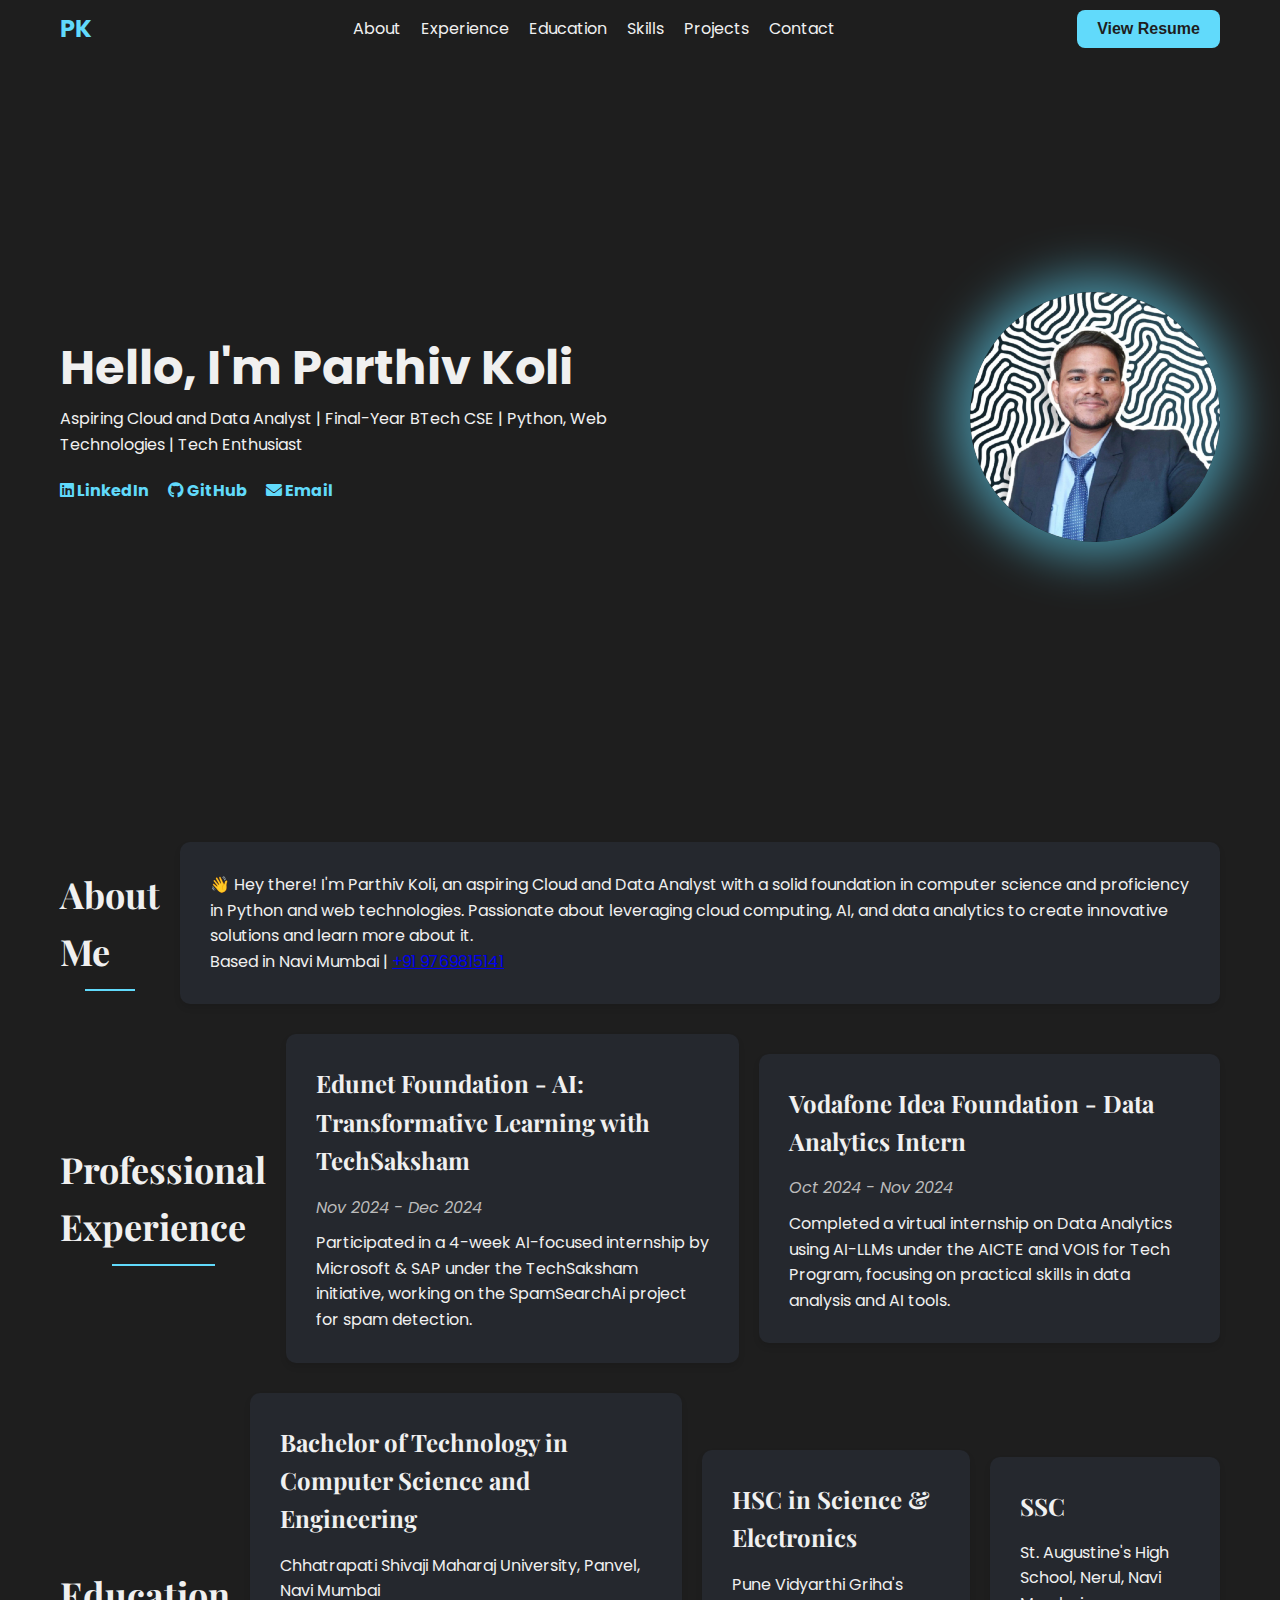
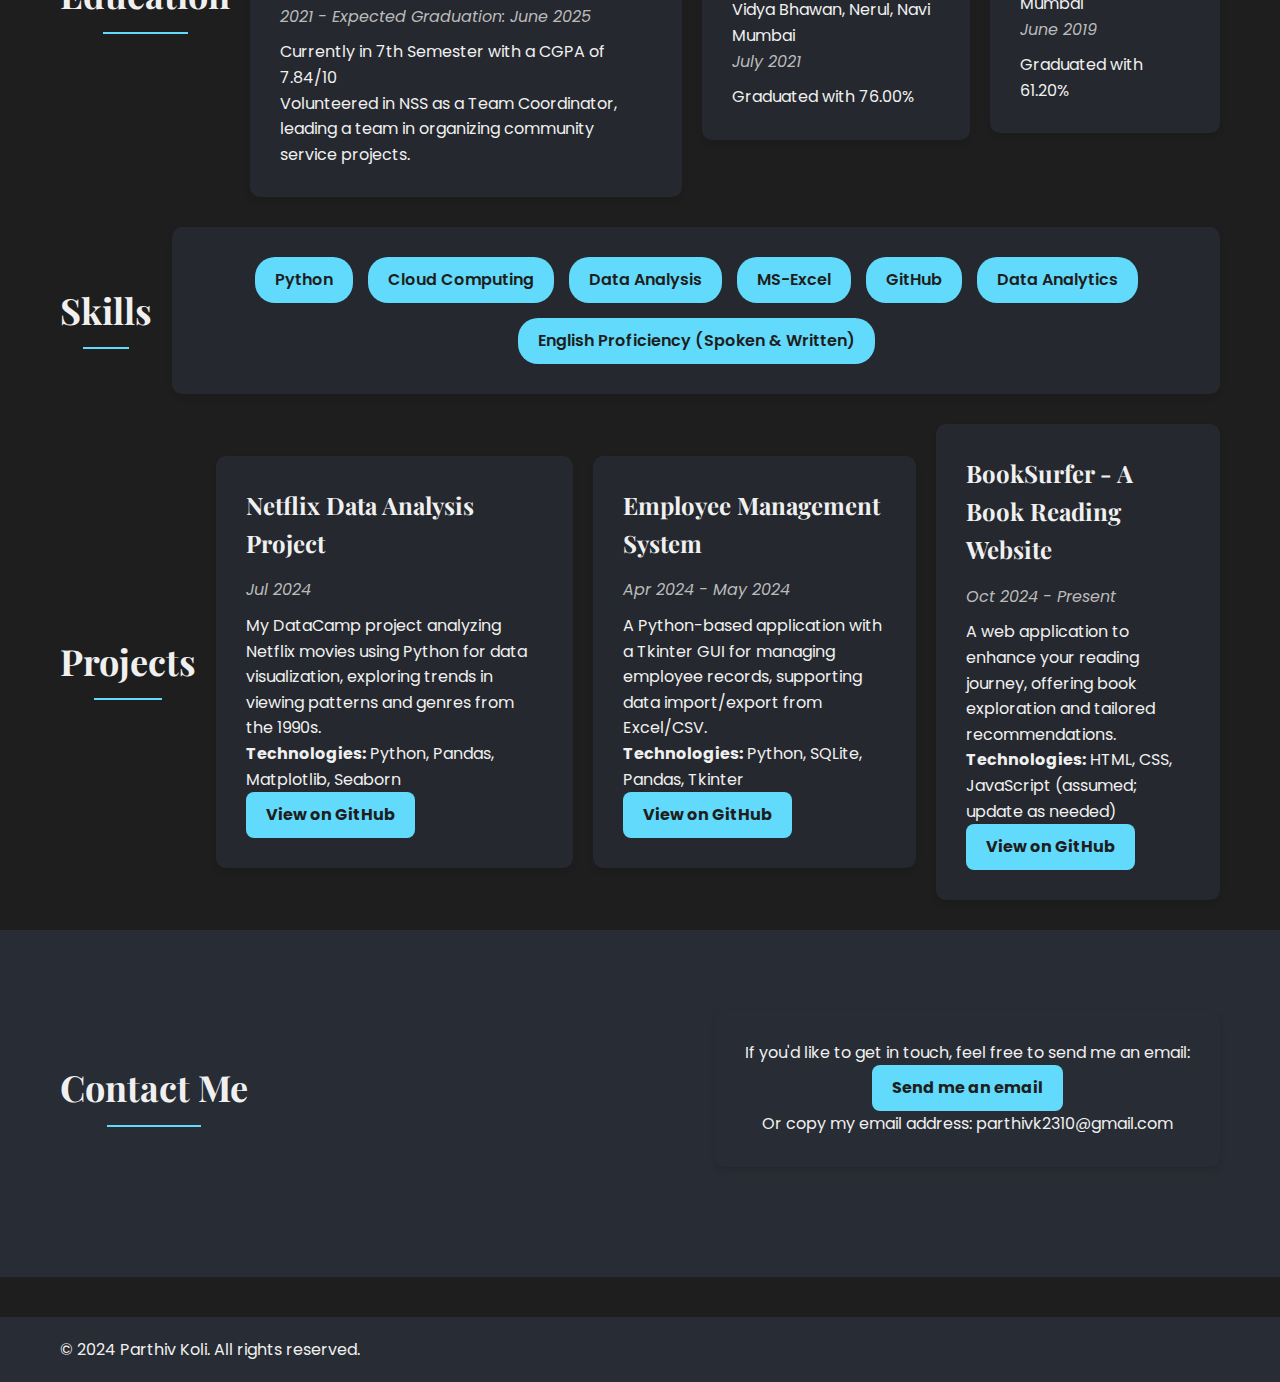
<file: index.html>
<!DOCTYPE html>
<html lang="en">
<head>
    <meta charset="UTF-8">
    <meta name="viewport" content="width=device-width, initial-scale=1.0">
    <title>Parthiv Koli - Portfolio</title>
    <link rel="stylesheet" href="styles.css">
    <link rel="stylesheet" href="https://cdnjs.cloudflare.com/ajax/libs/animate.css/4.1.1/animate.min.css">
    <link rel="stylesheet" href="https://cdnjs.cloudflare.com/ajax/libs/font-awesome/6.0.0-beta3/css/all.min.css">
    <link rel="stylesheet" href="easter.css">
</head>
<body>
    <header>
        <div class="container">
            <div class="logo">PK</div>
            <div class="hamburger" onclick="toggleMenu()">☰</div>
            <nav>
                <ul id="nav-links">
                    <li><a href="#about">About</a></li>
                    <li><a href="#experience">Experience</a></li>
                    <li><a href="#education">Education</a></li>
                    <li><a href="#skills">Skills</a></li>
                    <li><a href="#projects">Projects</a></li>
                    <li><a href="#contact">Contact</a></li>
                </ul>
            </nav>
            <button onclick="window.location.href='resume.html'">View Resume</button>
        </div>
    </header>

    <main>
        <section id="hero">
            <div class="container">
                <div class="hero-content animate__animated animate__fadeInLeft">
                    <h1>Hello, I'm Parthiv Koli</h1>
                    <p class="about-text">Aspiring Cloud and Data Analyst | Final-Year BTech CSE | Python, Web Technologies | Tech Enthusiast</p>
                    <div class="social-links">
                        <a href="https://www.linkedin.com/in/parthivkoli/" target="_blank"><i class="fab fa-linkedin"></i> LinkedIn</a>
                        <a href="https://github.com/Parthivkoli" target="_blank"><i class="fab fa-github"></i> GitHub</a>
                        <a href="mailto:parthivk2310@gmail.com"><i class="fas fa-envelope"></i> Email</a>
                    </div>
                </div>
                <div class="profile-image-container animate__animated animate__fadeInRight">
                    <img src="images/ParthivProfile.jpeg" alt="Parthiv Koli" class="profile-image">
                </div>
            </div>
        </section>

        <section id="about">
            <div class="container">
                <h2>About Me</h2>
                <div class="content-box animate__animated animate__fadeInUp">
                    <p>👋 Hey there! I'm Parthiv Koli, an aspiring Cloud and Data Analyst with a solid foundation in computer science and proficiency in Python and web technologies. Passionate about leveraging cloud computing, AI, and data analytics to create innovative solutions and learn more about it.</p>
                    <p>Based in Navi Mumbai | <a href="tel:+919769815141">+91 9769815141</a></p>
                </div>
            </div>
        </section>

        <section id="experience">
            <div class="container">
                <h2>Professional Experience</h2>
                <div class="content-box animate__animated animate__fadeInUp">
                    <h3>Edunet Foundation - AI: Transformative Learning with TechSaksham</h3>
                    <p class="date">Nov 2024 - Dec 2024</p>
                    <p>Participated in a 4-week AI-focused internship by Microsoft & SAP under the TechSaksham initiative, working on the SpamSearchAi project for spam detection.</p>
                </div>
                <div class="content-box animate__animated animate__fadeInUp">
                    <h3>Vodafone Idea Foundation - Data Analytics Intern</h3>
                    <p class="date">Oct 2024 - Nov 2024</p>
                    <p>Completed a virtual internship on Data Analytics using AI-LLMs under the AICTE and VOIS for Tech Program, focusing on practical skills in data analysis and AI tools.</p>
                </div>
            </div>
        </section>

        <section id="education">
            <div class="container">
                <h2>Education</h2>
                <div class="content-box animate__animated animate__fadeInUp">
                    <h3>Bachelor of Technology in Computer Science and Engineering</h3>
                    <p>Chhatrapati Shivaji Maharaj University, Panvel, Navi Mumbai</p>
                    <p class="date">2021 - Expected Graduation: June 2025</p>
                    <p>Currently in 7th Semester with a CGPA of 7.84/10</p>
                    <p>Volunteered in NSS as a Team Coordinator, leading a team in organizing community service projects.</p>
                </div>
                <div class="content-box animate__animated animate__fadeInUp">
                    <h3>HSC in Science & Electronics</h3>
                    <p>Pune Vidyarthi Griha's Vidya Bhawan, Nerul, Navi Mumbai</p>
                    <p class="date">July 2021</p>
                    <p>Graduated with 76.00%</p>
                </div>
                <div class="content-box animate__animated animate__fadeInUp">
                    <h3>SSC</h3>
                    <p>St. Augustine's High School, Nerul, Navi Mumbai</p>
                    <p class="date">June 2019</p>
                    <p>Graduated with 61.20%</p>
                </div>
            </div>
        </section>

        <section id="skills">
            <div class="container">
                <h2>Skills</h2>
                <div class="content-box animate__animated animate__fadeInUp">
                    <ul class="skills-list">
                        <li>Python</li>
                        <li>Cloud Computing</li>
                        <li>Data Analysis</li>
                        <li>MS-Excel</li>
                        <li>GitHub</li>
                        <li>Data Analytics</li>
                        <li>English Proficiency (Spoken & Written)</li>
                    </ul>
                </div>
            </div>
        </section>

        <section id="projects">
            <div class="container">
                <h2>Projects</h2>
                <div class="content-box animate__animated animate__fadeInUp">
                    <h3>Netflix Data Analysis Project</h3>
                    <p class="date">Jul 2024</p>
                    <p>My DataCamp project analyzing Netflix movies using Python for data visualization, exploring trends in viewing patterns and genres from the 1990s.</p>
                    <p><strong>Technologies:</strong> Python, Pandas, Matplotlib, Seaborn</p>
                    <a href="https://github.com/Parthivkoli/Netflix-Data-Analysis-Project" class="btn" target="_blank">View on GitHub</a>
                </div>
                <div class="content-box animate__animated animate__fadeInUp">
                    <h3>Employee Management System</h3>
                    <p class="date">Apr 2024 - May 2024</p>
                    <p>A Python-based application with a Tkinter GUI for managing employee records, supporting data import/export from Excel/CSV.</p>
                    <p><strong>Technologies:</strong> Python, SQLite, Pandas, Tkinter</p>
                    <a href="https://github.com/Parthivkoli/Employee-Management-System" class="btn" target="_blank">View on GitHub</a>
                </div>
                <div class="content-box animate__animated animate__fadeInUp">
                    <h3>BookSurfer - A Book Reading Website</h3>
                    <p class="date">Oct 2024 - Present</p>
                    <p>A web application to enhance your reading journey, offering book exploration and tailored recommendations.</p>
                    <p><strong>Technologies:</strong> HTML, CSS, JavaScript (assumed; update as needed)</p>
                    <a href="https://github.com/Parthivkoli/BookSurfer" class="btn" target="_blank">View on GitHub</a>
                </div>
            </div>
        </section>

        <section id="contact" class="section">
            <div class="container">
                <h2>Contact Me</h2>
                <div class="content-box animate__animated animate__fadeInUp">
                    <p>If you'd like to get in touch, feel free to send me an email:</p>
                    <a href="mailto:parthivk2310@gmail.com?subject=Portfolio%20Contact" class="email-btn">Send me an email</a>
                    <p class="email-info">Or copy my email address: <span class="email-address">parthivk2310@gmail.com</span></p>
                </div>
            </div>
        </section>
    </main>

    <footer>
        <div class="container">
            <p>© 2024 Parthiv Koli. All rights reserved.</p>
        </div>
    </footer>

    <!-- Updated Easter Egg Game Container -->
    <div id="easter-egg-game">
        <div id="game-container">
            <div id="question"></div>
            <div id="image"></div>
            <div id="timer">Time left: 10s</div>
            <div id="options"></div>
            <div id="score">Score: 0</div>
            <div id="game-over">Game Over!<br><button id="restart-button">Restart</button></div>
        </div>
    </div>

    <script src="script.js"></script>
    <script src="easter.js" defer></script>
    <script>
        function toggleMenu() {
            const navLinks = document.getElementById('nav-links');
            navLinks.classList.toggle('active');
        }
    </script>
</body>
</html>
</file>
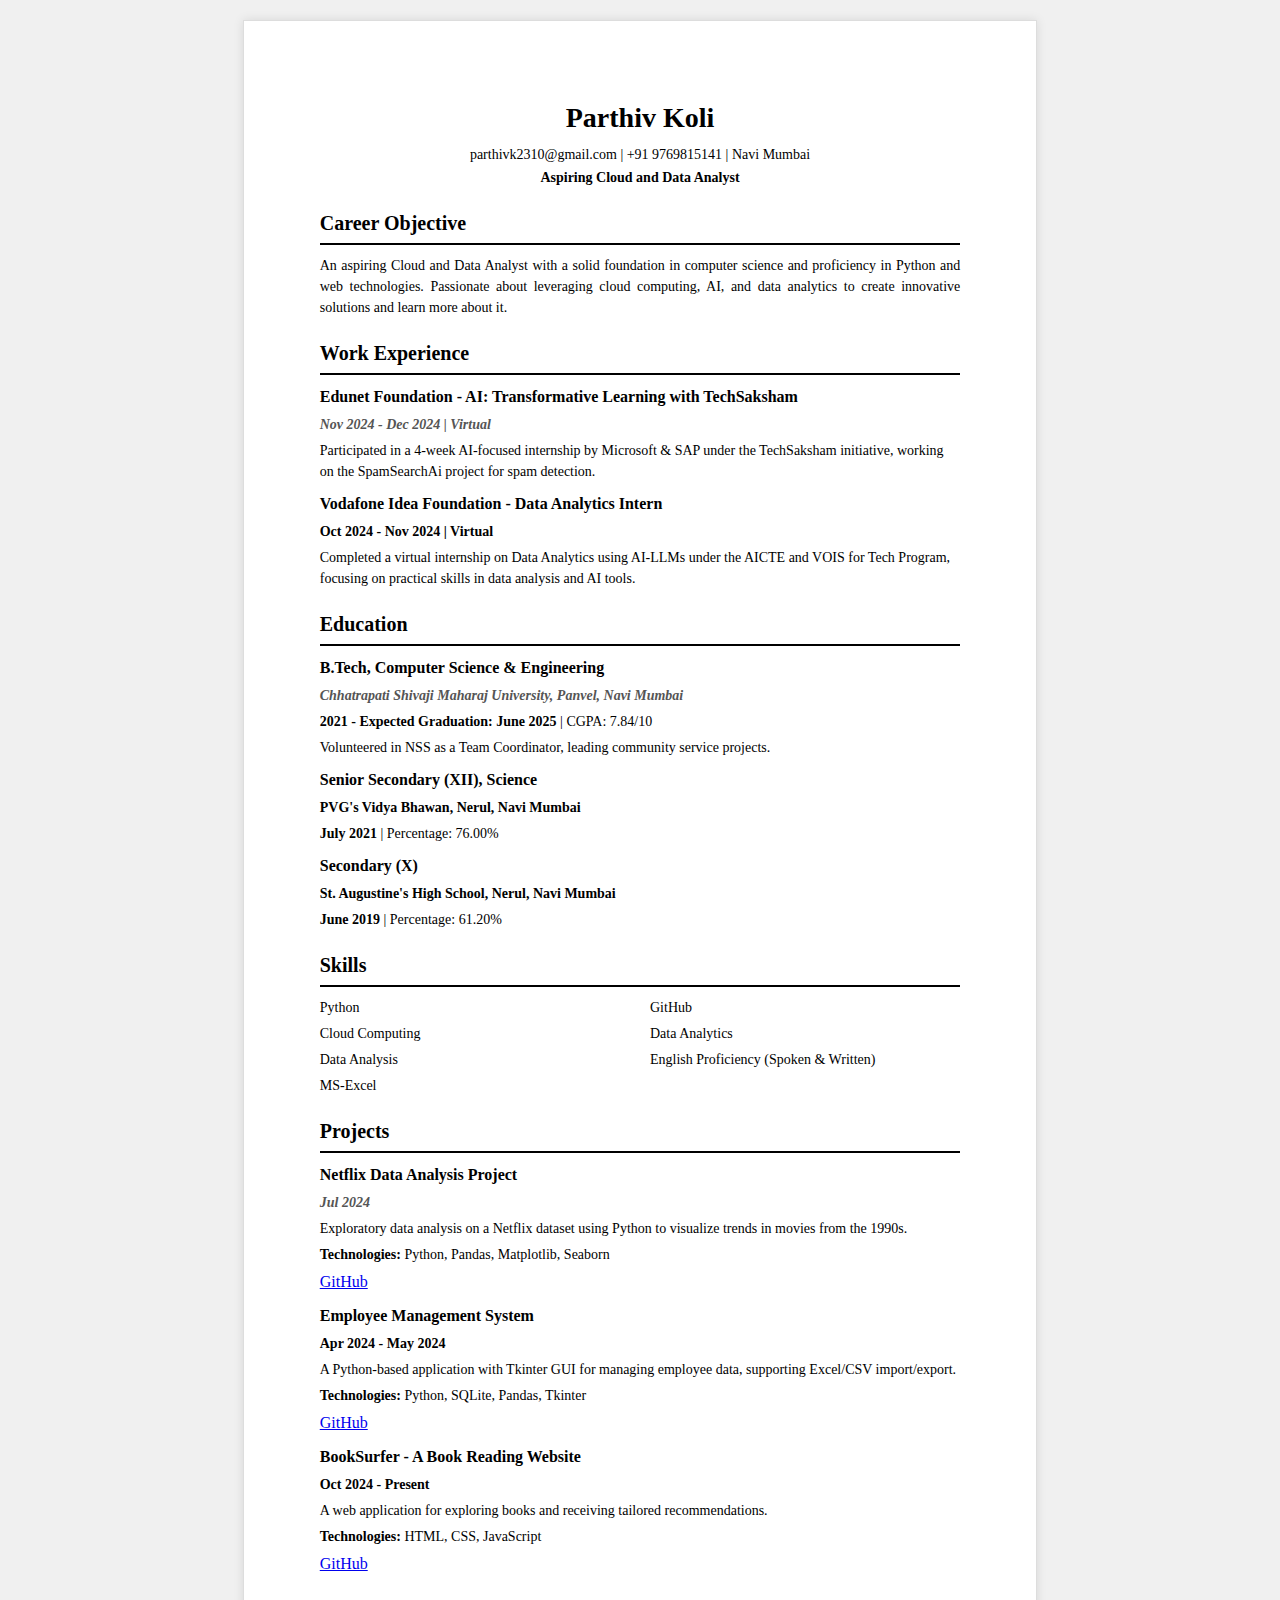
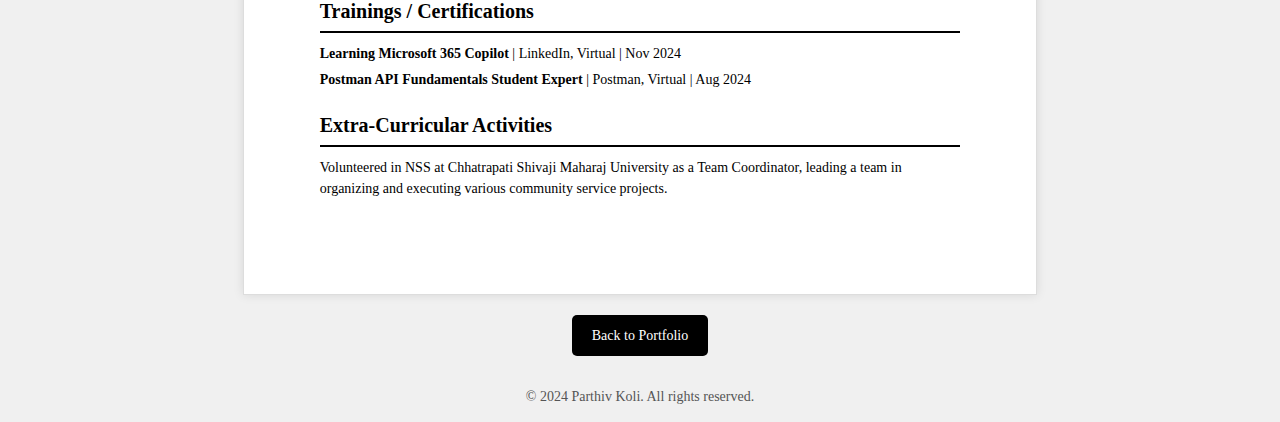
<file: resume.html>
<!DOCTYPE html>
<html lang="en">
<head>
    <meta charset="UTF-8">
    <meta name="viewport" content="width=device-width, initial-scale=1.0">
    <title>Parthiv Koli - Resume</title>
    <link rel="stylesheet" href="resume-styles.css">
</head>
<body>
    <div class="resume-container">
        <header>
            <h1>Parthiv Koli</h1>
            <p>parthivk2310@gmail.com | +91 9769815141 | Navi Mumbai</p>
            <p><strong>Aspiring Cloud and Data Analyst</strong></p>
        </header>

        <section id="career-objective">
            <h2>Career Objective</h2>
            <p>An aspiring Cloud and Data Analyst with a solid foundation in computer science and proficiency in Python and web technologies. Passionate about leveraging cloud computing, AI, and data analytics to create innovative solutions and learn more about it.</p>
        </section>

        <section id="experience">
            <h2>Work Experience</h2>
            <h3>Edunet Foundation - AI: Transformative Learning with TechSaksham</h3>
            <p><strong>Nov 2024 - Dec 2024 | Virtual</strong></p>
            <p>Participated in a 4-week AI-focused internship by Microsoft & SAP under the TechSaksham initiative, working on the SpamSearchAi project for spam detection.</p>
            
            <h3>Vodafone Idea Foundation - Data Analytics Intern</h3>
            <p><strong>Oct 2024 - Nov 2024 | Virtual</strong></p>
            <p>Completed a virtual internship on Data Analytics using AI-LLMs under the AICTE and VOIS for Tech Program, focusing on practical skills in data analysis and AI tools.</p>
        </section>

        <section id="education">
            <h2>Education</h2>
            <h3>B.Tech, Computer Science & Engineering</h3>
            <p><strong>Chhatrapati Shivaji Maharaj University, Panvel, Navi Mumbai</strong></p>
            <p><strong>2021 - Expected Graduation: June 2025</strong> | CGPA: 7.84/10</p>
            <p>Volunteered in NSS as a Team Coordinator, leading community service projects.</p>

            <h3>Senior Secondary (XII), Science</h3>
            <p><strong>PVG's Vidya Bhawan, Nerul, Navi Mumbai</strong></p>
            <p><strong>July 2021</strong> | Percentage: 76.00%</p>

            <h3>Secondary (X)</h3>
            <p><strong>St. Augustine's High School, Nerul, Navi Mumbai</strong></p>
            <p><strong>June 2019</strong> | Percentage: 61.20%</p>
        </section>

        <section id="skills">
            <h2>Skills</h2>
            <ul>
                <li>Python</li>
                <li>Cloud Computing</li>
                <li>Data Analysis</li>
                <li>MS-Excel</li>
                <li>GitHub</li>
                <li>Data Analytics</li>
                <li>English Proficiency (Spoken & Written)</li>
            </ul>
        </section>

        <section id="projects">
            <h2>Projects</h2>
            <h3>Netflix Data Analysis Project</h3>
            <p><strong>Jul 2024</strong></p>
            <p>Exploratory data analysis on a Netflix dataset using Python to visualize trends in movies from the 1990s.</p>
            <p><strong>Technologies:</strong> Python, Pandas, Matplotlib, Seaborn</p>
            <a href="https://github.com/Parthivkoli/Netflix-Data-Analysis-Project">GitHub</a>

            <h3>Employee Management System</h3>
            <p><strong>Apr 2024 - May 2024</strong></p>
            <p>A Python-based application with Tkinter GUI for managing employee data, supporting Excel/CSV import/export.</p>
            <p><strong>Technologies:</strong> Python, SQLite, Pandas, Tkinter</p>
            <a href="https://github.com/Parthivkoli/Employee-Management-System">GitHub</a>

            <h3>BookSurfer - A Book Reading Website</h3>
            <p><strong>Oct 2024 - Present</strong></p>
            <p>A web application for exploring books and receiving tailored recommendations.</p>
            <p><strong>Technologies:</strong> HTML, CSS, JavaScript</p>
            <a href="https://github.com/Parthivkoli/BookSurfer">GitHub</a>
        </section>

        <section id="certifications">
            <h2>Trainings / Certifications</h2>
            <p><strong>Learning Microsoft 365 Copilot</strong> | LinkedIn, Virtual | Nov 2024</p>
            <p><strong>Postman API Fundamentals Student Expert</strong> | Postman, Virtual | Aug 2024</p>
        </section>

        <section id="extra-curricular">
            <h2>Extra-Curricular Activities</h2>
            <p>Volunteered in NSS at Chhatrapati Shivaji Maharaj University as a Team Coordinator, leading a team in organizing and executing various community service projects.</p>
        </section>
    </div>

    <div class="back-button">
        <a href="index.html">Back to Portfolio</a>
    </div>

    <footer>
        <p>© 2024 Parthiv Koli. All rights reserved.</p>
    </footer>
</body>
</html>
</file>
<file: styles.css>
@import url('https://fonts.googleapis.com/css2?family=Poppins:wght@300;400;600;700&family=Playfair+Display:wght@700&display=swap');

/* General Styles */
:root {
    --bg-color: #1e1e1e;
    --text-color: #f0f0f0;
    --accent-color: #61dafb;
    --secondary-color: #282c34;
    --hover-color: #4fa8d5;
    --container-bg: rgba(40, 44, 52, 0.7);
    --heading-font: 'Playfair Display', serif;
    --body-font: 'Poppins', sans-serif;
}

* {
    margin: 0;
    padding: 0;
    box-sizing: border-box;
}

body {
    font-family: var(--body-font);
    line-height: 1.6;
    color: var(--text-color);
    background-color: var(--bg-color);
}

/* Container */
.container {
    width: 100%;
    max-width: 1200px;
    margin: 0 auto;
    padding: 0 20px;
    display: flex;
    justify-content: space-between;
    align-items: center;
    gap: 20px;
}

/* Header Styles */
header {
    position: fixed;
    width: 100%;
    top: 0;
    background-color: var(--bg-color);
    z-index: 1000;
    padding: 10px 0;
}

.logo {
    font-size: 24px;
    font-weight: bold;
    color: var(--accent-color);
}

nav ul {
    list-style-type: none;
    padding: 0;
    display: flex;
}

nav ul li {
    margin-left: 20px;
}

nav ul li a {
    text-decoration: none;
    color: var(--text-color);
    transition: color 0.3s ease;
}

nav ul li a:hover {
    color: var(--hover-color);
}

.hamburger {
    display: none;
    font-size: 24px;
    cursor: pointer;
}

/* Hero Section */
#hero {
    padding: 20px 0;
    min-height: 80vh;
    display: flex;
    align-items: center;
}

.hero-content {
    flex: 1;
}

h1 {
    font-size: 48px;
    margin-bottom: 10px;
    color: var(--text-color);
    line-height: 1.2;
}

.about-text {
    font-size: 16px;
    margin-bottom: 20px;
    max-width: 600px;
    color: var(--text-color);
}

.social-links a {
    margin-right: 15px;
    text-decoration: none;
    color: var(--accent-color);
    font-weight: bold;
    transition: transform 0.3s ease, color 0.3s ease;
}

.social-links a:hover {
    color: var(--hover-color);
    transform: scale(1.1);
}

/* Profile Image Container */
.profile-image-container {
    position: relative;
    flex: 0 0 auto;
}

.profile-image {
    width: 250px;
    height: 250px;
    border-radius: 50%;
    object-fit: cover;
    position: relative; /* Ensure the image stays above the glow */
    z-index: 2; /* Higher z-index than the glow */
}

.profile-image-container::before {
    content: '';
    position: absolute;
    top: -15px; /* Slightly larger offset for a wider glow */
    left: -15px; /* Adjusted to center the glow behind the image */
    width: 280px; /* Slightly larger than the image for a glow effect */
    height: 280px;
    background: var(--accent-color); /* Blue glow */
    border-radius: 50%;
    filter: blur(25px); /* Increased blur for a softer glow */
    opacity: 0.6; /* Reduced opacity for subtlety */
    z-index: 1; /* Lower z-index than the image */
}

/* Section Styles */
.section {
    padding: 80px 0;
    text-align: center;
    background-color: var(--secondary-color);
}

h2 {
    font-family: var(--heading-font);
    font-size: 36px;
    margin-bottom: 30px;
    position: relative;
    display: inline-block;
}

h2::after {
    content: '';
    position: absolute;
    left: 25%;
    right: 25%;
    bottom: -10px;
    height: 2px;
    background: var(--accent-color);
}

.content-box {
    background-color: var(--container-bg);
    border-radius: 10px;
    padding: 30px;
    margin-bottom: 30px;
    box-shadow: 0 4px 6px rgba(0, 0, 0, 0.1);
    transition: transform 0.3s ease;
}

.content-box:hover {
    transform: translateY(-5px);
}

.content-box h3 {
    font-family: var(--heading-font);
    font-size: 24px;
    margin-bottom: 15px;
}

.content-box p {
    font-size: 16px;
}

.date {
    font-style: italic;
    color: #bbb;
    margin-bottom: 10px;
}

.skills-list {
    display: flex;
    flex-wrap: wrap;
    justify-content: center;
    gap: 15px;
    list-style-type: none;
    padding: 0;
}

.skills-list li {
    background-color: var(--accent-color);
    color: var(--bg-color);
    padding: 10px 20px;
    border-radius: 20px;
    font-weight: 600;
    transition: background-color 0.3s ease;
}

.skills-list li:hover {
    background-color: var(--hover-color);
}

/* Buttons */
button, .btn, .email-btn {
    background: var(--accent-color);
    color: var(--bg-color);
    border: none;
    padding: 10px 20px;
    border-radius: 8px;
    font-size: 16px;
    font-weight: bold;
    cursor: pointer;
    text-decoration: none;
    display: inline-block;
    transition: background-color 0.3s ease, transform 0.3s ease;
}

button:hover, .btn:hover, .email-btn:hover {
    background: var(--hover-color);
    transform: scale(1.05);
}

/* Footer */
footer {
    background: var(--secondary-color);
    text-align: center;
    padding: 20px 0;
    margin-top: 40px;
}

/* Mobile Responsiveness */
@media (max-width: 768px) {
    .container {
        flex-direction: column;
        gap: 15px;
    }

    #hero {
        flex-direction: column-reverse;
        text-align: center;
    }

    .hero-content {
        padding: 0;
    }

    h1 {
        font-size: 28px;
    }

    .about-text {
        font-size: 14px;
    }

    .profile-image {
        width: 150px;
        height: 150px;
    }

    .profile-image-container::before {
        width: 180px; /* Adjusted for smaller image */
        height: 180px;
        top: -15px;
        left: -15px;
    }

    .profile-image-container {
        justify-content: center;
        margin-bottom: 20px;
    }

    .hamburger {
        display: block;
    }

    nav ul {
        display: none;
        flex-direction: column;
        position: absolute;
        top: 60px;
        right: 0;
        background-color: var(--bg-color);
        width: 100%;
        text-align: center;
        z-index: 1000;
    }

    nav ul.active {
        display: flex;
    }

    nav ul li {
        margin: 10px 0;
    }

    .content-box {
        padding: 20px;
    }

    .skills-list {
        flex-direction: column;
        align-items: center;
    }

    .skills-list li {
        width: 80%;
        text-align: center;
    }

    button, .btn, .email-btn {
        width: 100%;
        padding: 12px;
    }

    .section {
        padding: 40px 0;
    }
}

@media (min-width: 769px) {
    nav ul {
        display: flex;
    }
}

/* Smooth Scrolling */
html {
    scroll-behavior: smooth;
}
</file>
<file: easter.css>
/* General game overlay */
#easter-egg-game {
    display: none;
    position: fixed;
    top: 0;
    left: 0;
    width: 100%;
    height: 100%;
    background-color: rgba(0, 0, 0, 0.85);
    z-index: 9999;
    font-family: 'Arial', sans-serif;
}

/* Game container */
#game-container {
    position: absolute;
    top: 50%;
    left: 50%;
    transform: translate(-50%, -50%);
    width: 90vw; /* Use viewport width for responsiveness */
    max-width: 900px; /* Cap at 900px for larger screens */
    height: auto; /* Let height adjust to content */
    max-height: 90vh; /* Limit to 90% of viewport height */
    background: linear-gradient(135deg, #1e90ff, #ff69b4);
    border-radius: 15px;
    box-shadow: 0 10px 20px rgba(0, 0, 0, 0.3);
    text-align: center;
    padding: 20px;
    box-sizing: border-box;
    overflow-y: auto; /* Allow scrolling if content overflows */
}

/* Question text */
#question {
    font-size: clamp(20px, 5vw, 28px); /* Scale font size responsively */
    color: #fff;
    margin-bottom: 15px;
    text-shadow: 1px 1px 3px rgba(0, 0, 0, 0.5);
    font-weight: bold;
}

/* Character image */
#image {
    width: clamp(150px, 25vw, 250px); /* Responsive image size */
    height: clamp(150px, 25vw, 250px);
    margin: 0 auto 15px;
    background-size: cover;
    background-repeat: no-repeat;
    border: 4px solid #fff;
    border-radius: 50%;
    box-shadow: 0 5px 15px rgba(0, 0, 0, 0.3);
    transition: transform 0.3s ease;
}

#image:hover {
    transform: scale(1.05);
}

/* Timer */
#timer {
    font-size: clamp(16px, 4vw, 20px);
    color: #ffd700;
    margin-bottom: 15px;
    font-weight: bold;
    background: rgba(0, 0, 0, 0.7);
    padding: 5px 15px;
    border-radius: 20px;
    display: inline-block;
}

/* Options container */
#options {
    display: flex;
    flex-direction: column;
    align-items: center;
    gap: 10px; /* Reduced gap for tighter fit */
    margin-bottom: 15px;
}

/* Option buttons */
.option {
    font-size: clamp(16px, 4vw, 20px);
    padding: 10px 20px;
    cursor: pointer;
    background-color: #fff;
    color: #333;
    border: 2px solid #1e90ff;
    border-radius: 25px;
    width: clamp(200px, 50vw, 300px); /* Responsive width */
    text-align: center;
    transition: all 0.3s ease;
    box-shadow: 0 3px 10px rgba(0, 0, 0, 0.2);
    touch-action: manipulation; /* Improve touch responsiveness */
}

.option:hover {
    background-color: #1e90ff;
    color: #fff;
    transform: translateY(-3px);
    box-shadow: 0 5px 15px rgba(0, 0, 0, 0.3);
}

.option:active {
    transform: translateY(1px);
}

/* Score display */
#score {
    position: absolute;
    top: 10px;
    right: 10px;
    color: #fff;
    font-size: clamp(20px, 4vw, 26px);
    font-weight: bold;
    background: rgba(0, 0, 0, 0.7);
    padding: 5px 10px;
    border-radius: 20px;
}

/* Game over screen */
#game-over {
    display: none;
    position: absolute;
    top: 50%;
    left: 50%;
    transform: translate(-50%, -50%);
    color: #fff;
    font-size: clamp(30px, 8vw, 60px);
    text-align: center;
    text-shadow: 2px 2px 5px rgba(0, 0, 0, 0.7);
    background: rgba(0, 0, 0, 0.8);
    padding: 20px;
    border-radius: 15px;
    animation: fadeIn 0.5s ease;
}

/* Restart button */
#restart-button {
    font-size: clamp(18px, 5vw, 24px);
    padding: 10px 20px;
    margin-top: 15px;
    cursor: pointer;
    background-color: #ff69b4;
    color: #fff;
    border: none;
    border-radius: 25px;
    transition: all 0.3s ease;
    touch-action: manipulation;
}

#restart-button:hover {
    background-color: #ff1493;
    transform: scale(1.05);
}

#restart-button:active {
    transform: scale(0.95);
}

/* Fade-in animation */
@keyframes fadeIn {
    from { opacity: 0; }
    to { opacity: 1; }
}

/* Responsive adjustments */
@media (max-width: 768px) {
    #game-container {
        padding: 15px;
    }

    #question {
        margin-bottom: 10px;
    }

    #image {
        margin-bottom: 10px;
    }

    #timer {
        margin-bottom: 10px;
    }

    #options {
        gap: 8px;
    }

    .option {
        padding: 8px 15px;
    }

    #score {
        top: 5px;
        right: 5px;
    }

    #game-over {
        padding: 15px;
    }
}

@media (max-height: 600px) {
    #game-container {
        padding: 10px;
    }

    #question, #timer, #options, #game-over {
        margin-bottom: 8px;
    }

    .option {
        padding: 6px 10px;
    }
}
</file>
<file: resume-styles.css>
/* General Reset */
* {
    margin: 0;
    padding: 0;
    box-sizing: border-box;
}

/* Body Styling */
body {
    background-color: #f0f0f0; /* Light gray background to contrast with the "paper" */
    font-family: 'Times New Roman', Times, serif; /* Classic resume font */
    line-height: 1.5;
    color: #000;
}

/* Resume Container (A4 Paper) */
.resume-container {
    width: 210mm; /* A4 width */
    min-height: 297mm; /* A4 height */
    margin: 20px auto; /* Center the page with some margin */
    padding: 20mm; /* Standard PDF margin */
    background-color: #fff; /* White paper background */
    box-shadow: 0 0 10px rgba(0, 0, 0, 0.1); /* Subtle shadow for depth */
    border: 1px solid #ddd; /* Light border to mimic paper edge */
}

/* Header */
header {
    text-align: center;
    margin-bottom: 20px;
}

header h1 {
    font-size: 28px;
    font-weight: bold;
    margin-bottom: 5px;
}

header p {
    font-size: 14px;
    margin: 2px 0;
}

header p strong {
    font-weight: bold;
}

/* Section Styling */
section {
    margin-bottom: 20px;
}

h2 {
    font-size: 20px;
    font-weight: bold;
    border-bottom: 2px solid #000;
    padding-bottom: 5px;
    margin-bottom: 10px;
}

h3 {
    font-size: 16px;
    font-weight: bold;
    margin-top: 10px;
    margin-bottom: 5px;
}

p {
    font-size: 14px;
    margin-bottom: 5px;
}

/* Specific Section Adjustments */
#career-objective p {
    text-align: justify;
}

#experience p:first-of-type,
#education p:first-of-type,
#projects p:first-of-type {
    font-style: italic;
    color: #555;
}

#skills ul {
    list-style-type: none;
    columns: 2; /* Two-column layout for skills */
    column-gap: 20px;
}

#skills li {
    font-size: 14px;
    margin-bottom: 5px;
}

#projects a,
#contact a {
    color: #0000EE;
    text-decoration: underline;
}

#projects a:hover,
#contact a:hover {
    color: #551A8B;
}

/* Back Button */
.back-button {
    text-align: center;
    margin: 20px 0;
}

.back-button a {
    display: inline-block;
    padding: 10px 20px;
    background-color: #000;
    color: #fff;
    text-decoration: none;
    font-size: 14px;
    border-radius: 5px;
}

.back-button a:hover {
    background-color: #333;
}

/* Footer */
footer {
    text-align: center;
    font-size: 12px;
    color: #555;
    padding: 10px 0;
}

/* Print Styling */
@media print {
    body {
        background-color: #fff;
        margin: 0;
    }

    .resume-container {
        box-shadow: none;
        border: none;
        margin: 0;
        width: 100%;
        height: auto;
    }

    .back-button {
        display: none; /* Hide back button when printing */
    }

    footer {
        position: fixed;
        bottom: 0;
        width: 100%;
    }
}

/* Responsive Adjustments */
@media (max-width: 800px) {
    .resume-container {
        width: 100%;
        margin: 10px;
        padding: 15mm;
        min-height: auto; /* Allow content to flow naturally on smaller screens */
    }

    header h1 {
        font-size: 24px;
    }

    h2 {
        font-size: 18px;
    }

    h3 {
        font-size: 14px;
    }

    p, #skills li {
        font-size: 12px;
    }

    #skills ul {
        columns: 1; /* Single column on small screens */
    }
}
</file>
